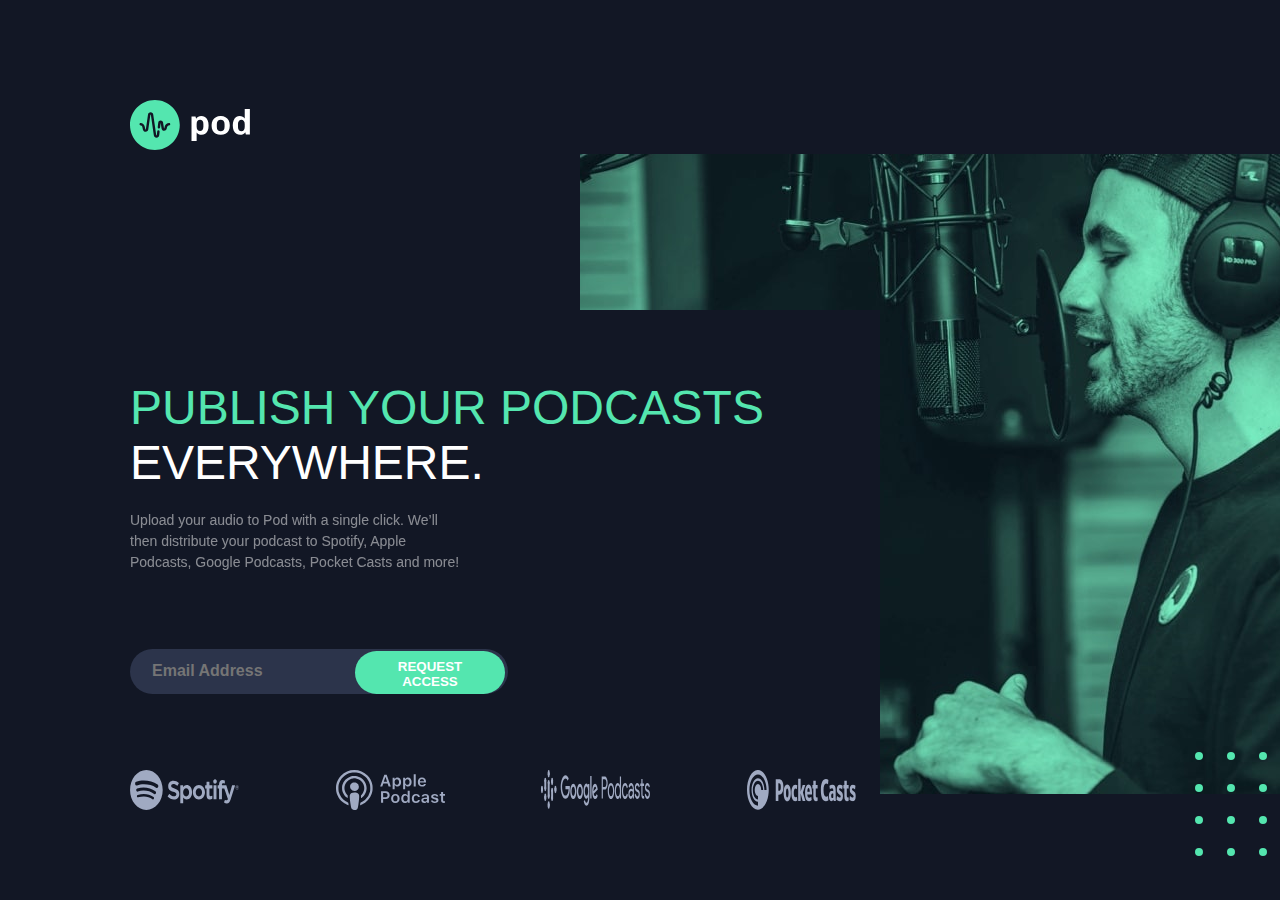
<file: index.html>
<!DOCTYPE html>
<html lang="en">
<head>
  <meta charset="UTF-8">
  <meta name="viewport" content="width=device-width, initial-scale=1.0">

  <link rel="icon" type="image/png" sizes="32x32" href="./assets/favicon-32x32.png">
  <link rel="stylesheet" href="styles.css">
  <title>Pod request access landing page</title>
</head>
<body>
    <div class="container">
        <div class="first-main">
            <img width="120" src="./images/logo.svg" alt="logo" />

            <div class="second-main">
                <img src="./images/image-host.jpg" alt="host" />
             </div>
              <div class="second-dots"> 
                  <img src="./images/bg-pattern-dots.svg" alt="bg-pattern" />
                </div>
            
        
    
    <div id="third-main">
      <div class="title">
      <h2>Publish your podcasts <span>everywhere.</span></h2>
      <p>Upload your audio to Pod with a single click. We’ll then distribute your podcast to Spotify, 
        Apple Podcasts, Google Podcasts, Pocket Casts and more!</p>
      </div>
      <form class="email-wrapper" action="/dashboard.html">
        <input type="email" placeholder="Email Address">
        <button>Request Access</button>
      </form>
      <div class="footer">
        <img src="./images/spotify.svg"/>
        <img src="./images/apple-podcast.svg"/>
        <img src="./images/google-podcasts.svg"/>
        <img src="./images/pocket-casts.svg"/>
      </div>
    </div>
    
  </div>
  </div>  
</body>
</html>
</file>
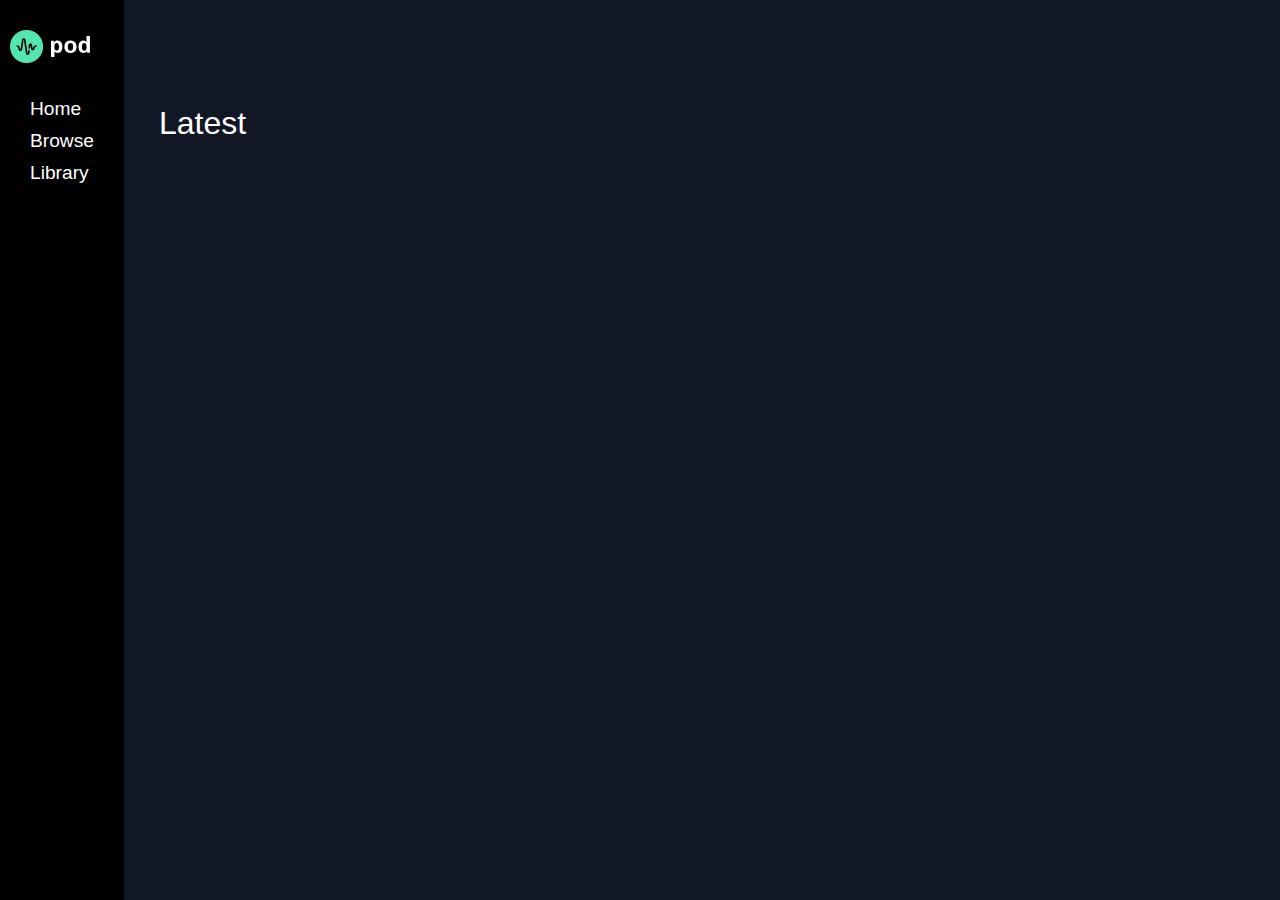
<file: dashboard.html>
<!DOCTYPE html>
<html lang="en">
<head>
    <meta charset="UTF-8">
    <meta http-equiv="X-UA-Compatible" content="IE=edge">
    <meta name="viewport" content="width=device-width, initial-scale=1.0">
    <link rel="stylesheet" href="styles.css">
    <title>Dashboard</title>
</head>
<body onload="fetch_all()">
    <div class="container" style="padding:0px">
        <div class="sidebar">
            <img width="80" src="./images/logo.svg" alt="logo" />
            
            <ul>
                <li>Home</li>
                <li>Browse</li>
                <li>Library</li>
            </ul>
        </div>
        <div class="dashboard__main">

            <div class="featured__container" id="featured">

            </div>
            <div class="latest">
                <h2>Latest</h2>
                <div id="shows"></div>
            </div>
        </div>
    </div>
    <script src="./js/index.js"></script>
</body>
</html>
</file>
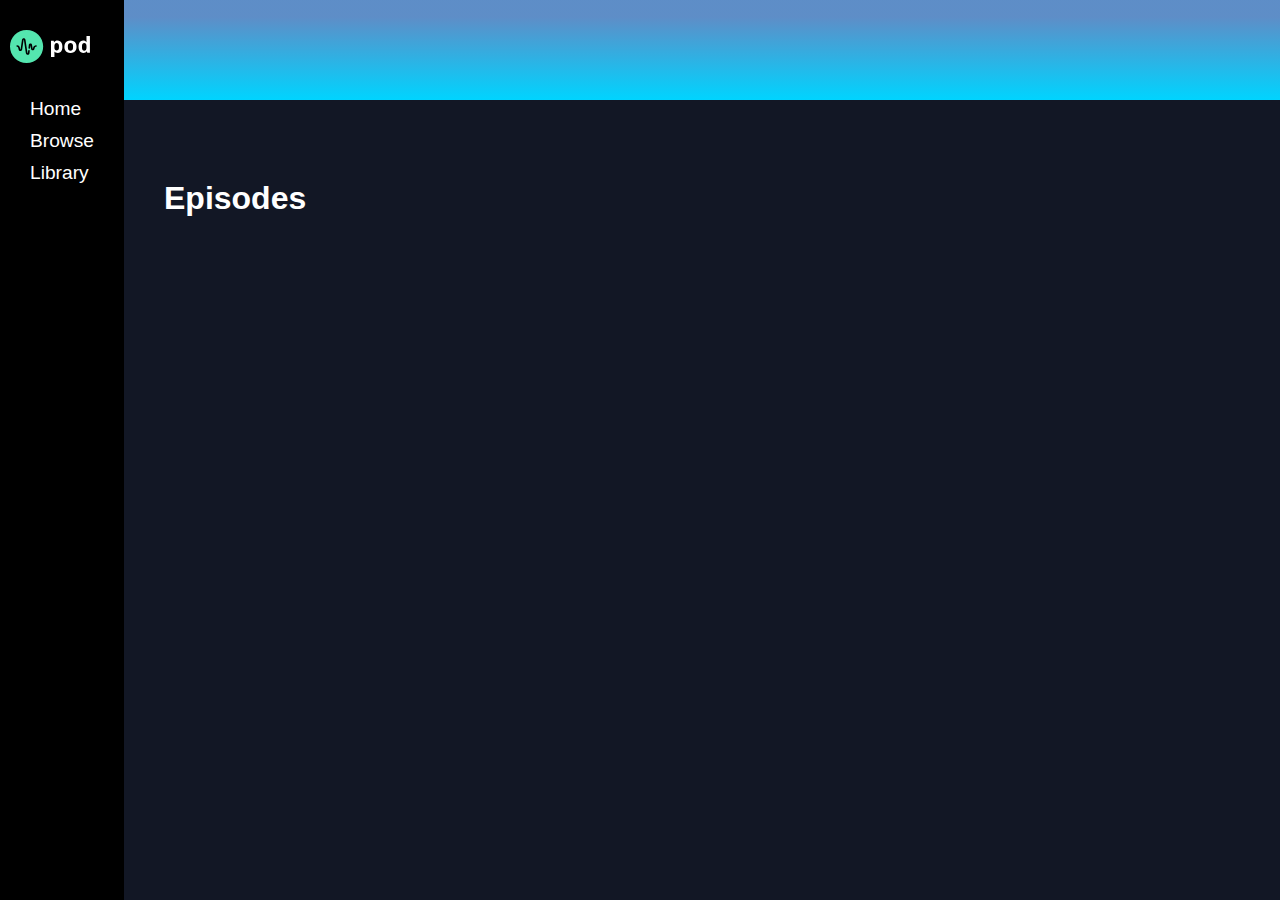
<file: show.html>
<!DOCTYPE html>
<html lang="en">
<head>
    <meta charset="UTF-8">
    <meta http-equiv="X-UA-Compatible" content="IE=edge">
    <meta name="viewport" content="width=device-width, initial-scale=1.0">
    <link rel="stylesheet" href="styles.css">
    <title>Dashboard</title>
</head>
<body onload="fetch_all()">
    <div class="container" style="padding:0px">
        <div class="sidebar">
            <img width="80" src="./images/logo.svg" alt="logo" />
            
            <ul>
                <li><a href="/dashboard.html">Home</a></li>
                <li>Browse</li>
                <li>Library</li>
            </ul>
        </div>
        <div class="show__main">

            <div class="detail__header" id="header"></div>
            
            
           
           <div class="episodes">
            <h2>Episodes</h2>
            <div id="episodes"></div>
        </div>
        </div>
    </div>
    <script src="./js/index.js"></script>
    <script>
        let id = location.search.replace('?id=', '');
        console.log(id);
        get_show(id);
        get_episodes(id)
    </script>
</body>
</html>
</file>
<file: styles.css>
@import url('https://fonts.googleapis.com/css2?family=Lexend+Deca:wght@100;400&display=swap');
*{
    margin: 0;
    box-sizing: border-box;
    font-family: 'Chivo', sans-serif;
}
h2 {
    
    font-size: 3em;
    margin-top: 40px;
    font-weight: lighter;
    text-transform: uppercase;
    color: #54E6AF;
    padding-top: 30px;
}
h2 span {
    color: white;
}
.container {
    background-color: #121725;
    width: 100%;
    height: 100vh;
    display: flex;
    justify-content: space-between;
    padding-top: 100px;
    box-sizing: border-box;
    overflow: hidden;
}
.first-main {
    padding-left: 130px;
    position: relative;
    box-sizing: border-box;
    height: 850px;
}
.second-main {
    padding-left: 450px;
}
.second-dots {
    padding-left: 1065px;
    bottom: 90px;
    position: absolute;
}
#third-main {
    width: 750px;
    height: 500px;
    display: flex;
    flex-direction: column;
    justify-content: space-between;
    color: white;
    position:absolute;
    bottom: 140px;
    background-color: #121725;
    padding-right: 24px;
}
.title p{
    opacity: .5;
    line-height: 1.5;
    font-size: 14px;
    width: 330px;
    padding-top: 20px;
}


.email-wrapper input{
    background-color: #2C344B;
    border-radius: 28px;
    width: 52%;
    height: 45px;
    color: #5A668A;
    text-align:justify;
    border: none;
    outline: none;
    font-weight: bold;
    position: relative;
    content: '';
}
::placeholder{
    font-size: 1.2em;
    padding: 20px;
}
.email-wrapper button {
    border-radius: 28px;
    height: 43px;
    background-color: #54E6AF;  
    font-weight: bold;
    border: none;
    outline: none;
    position:absolute;
    left: 30%;
    right: 0;
    width: 20%;
    margin-top: 2px;
}
.email-wrapper button:hover {
    background-color: #B3FFE2;
    cursor: pointer;
}
.footer{
    display: flex;
    justify-content: space-between;
}
.footer img{
    width: 15%;
    color: #5A668A;
}

/*sidebar*/
.sidebar {
    height: 100vh;
    background-color: black;
    padding: 30px 10px;
    color: white;
    font-size: larger;
}
.sidebar ul{
    list-style: none;
    margin-top: 30px;
    padding: 0 20px;
}
.sidebar ul li{
    margin-bottom: 10px;
    cursor: pointer;
}
.sidebar ul li:hover{
    color: grey;
}

a{
    color: inherit;
    text-decoration: none;
}

.dashboard__main {
    color: white;
    height: 100%;
    flex: 1;
    padding:35px;
}

button{
    border: 1px solid white;
    background-color: transparent;
    color: white;
    padding: 8px 15px;
    border-radius: 5px;
    text-transform: uppercase;
    font-weight: bold;
    cursor: pointer;
    transition: background-color .3s ease;
}
button:hover{
    color: #2c3348;
    background-color: #54E6AF;
}
.featured__container{
    width: 100%;
    max-width: 1000px;
    margin-bottom: 40px;
}
.featured{
    display: flex;
    align-items: center;
    background-color: rgba(138, 143, 192, 0.23);
    border-radius: 20px;
    height: 300px;
}

.featured img{
    border-radius: 20px;
}
.featured div{
    width: 100%;
    padding: 40px;
    line-height: 2;
    font-size: 1.1em;
}
.featured div h4{
    opacity: .6;
}

/* latest */

.latest h2{
    font-size: 2em;
    color: white;
    text-transform:capitalize;
}
#shows{
    display: flex;
    margin-top: 20px;

}
.show{
    background-color: rgba(138, 143, 192, 0.23);
    margin-right: 20px;
    border-radius: 20px;
    padding: 10px;
    line-height: 2;
    cursor: pointer;
    transition: background .4s ease;
}
.show:hover{
    background: rgba(138, 143, 192, 0.53)
}
.show h4{
    font-size: .7em;
}
.show h5{
    opacity: .6;
    font-size: .6em;
}
.show img{
    border-radius: 20px;
    box-shadow: rgba(0, 0, 0, 0.24) 0px 3px 8px;
}

/* detail page */
.show__main{
    width: 100%;
    display: flex;
    flex-direction: column;
}

.detail__header{
    width: 100%;
    display: flex;
    padding: 50px;
    background: linear-gradient(180deg, rgba(98,148,208,0.95) 0%, rgba(98,148,208,0.95) 17%, rgba(0,212,255,1) 100%);
    
}

.detail__header img{
    width: 250px;
    border-radius: 20px;
    box-shadow: rgba(0, 0, 0, 0.35) 0px 5px 15px;
}
.detail__header div{
    color: white;
    font-size: 2em;
    display: flex;
    flex-direction: column;
    justify-content: flex-end;
    padding: 30px;
    line-height: 1.4;
}
.detail__header div p{
    font-size: .5em;
}


.audio{
    display: flex;
    color: white;
    align-items: center;
    font-weight: bold;
    font-size: larger;
    background-color: #2c3348;
    width: 200px;
    height: 70px;
    padding: 10px;
    border-radius: 35px;
    justify-content: space-between;
    transition: box-shadow .2s ease-in;
}
.audio p{
    flex:1;
    text-align: center;
}
.play__button{
    width: 45px;
    overflow: hidden;
}

/* episodes */

.episodes {
    flex: 1;
    overflow-y: scroll;
}

.episodes h2{
    padding: 40px;
    color: white;
    text-transform: capitalize;
    font-size: 2em;
    font-weight: bold;
}
.episode{
    display:flex;
    align-items: center;
    margin-bottom: 20px;
    height: 160px;
    cursor: pointer;
    padding: 40px;
}
.episode img{
    width: 100px;
    border-radius: 10px;
    transition: box-shadow .2s ease-out;
}
.episode:hover{
    background-color:#2c3348;
}
.episode:hover audio, .episode:hover img{
    box-shadow: rgba(0,0,0,0.45) 0px 5px 15px;
}

.episode .episode__details{
    min-width: 500px;
    max-width: 500px;
}
</file>
